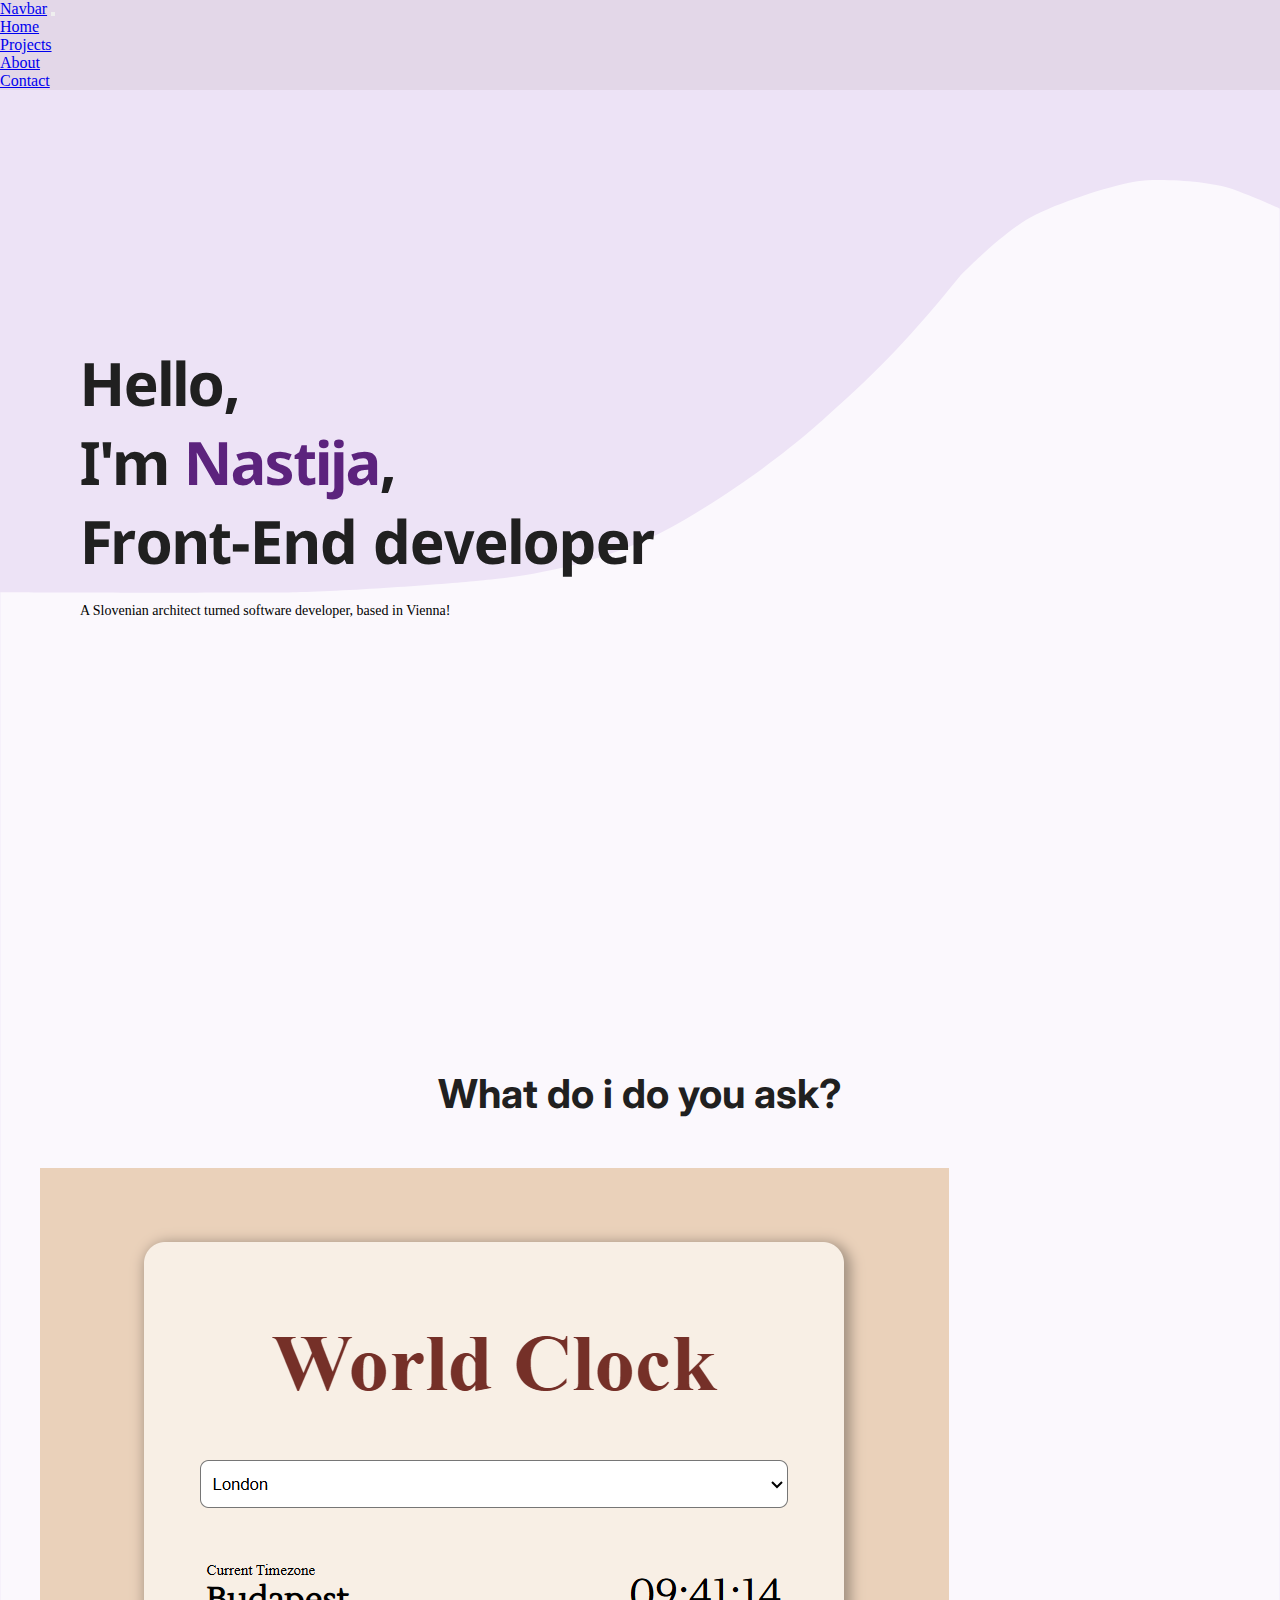
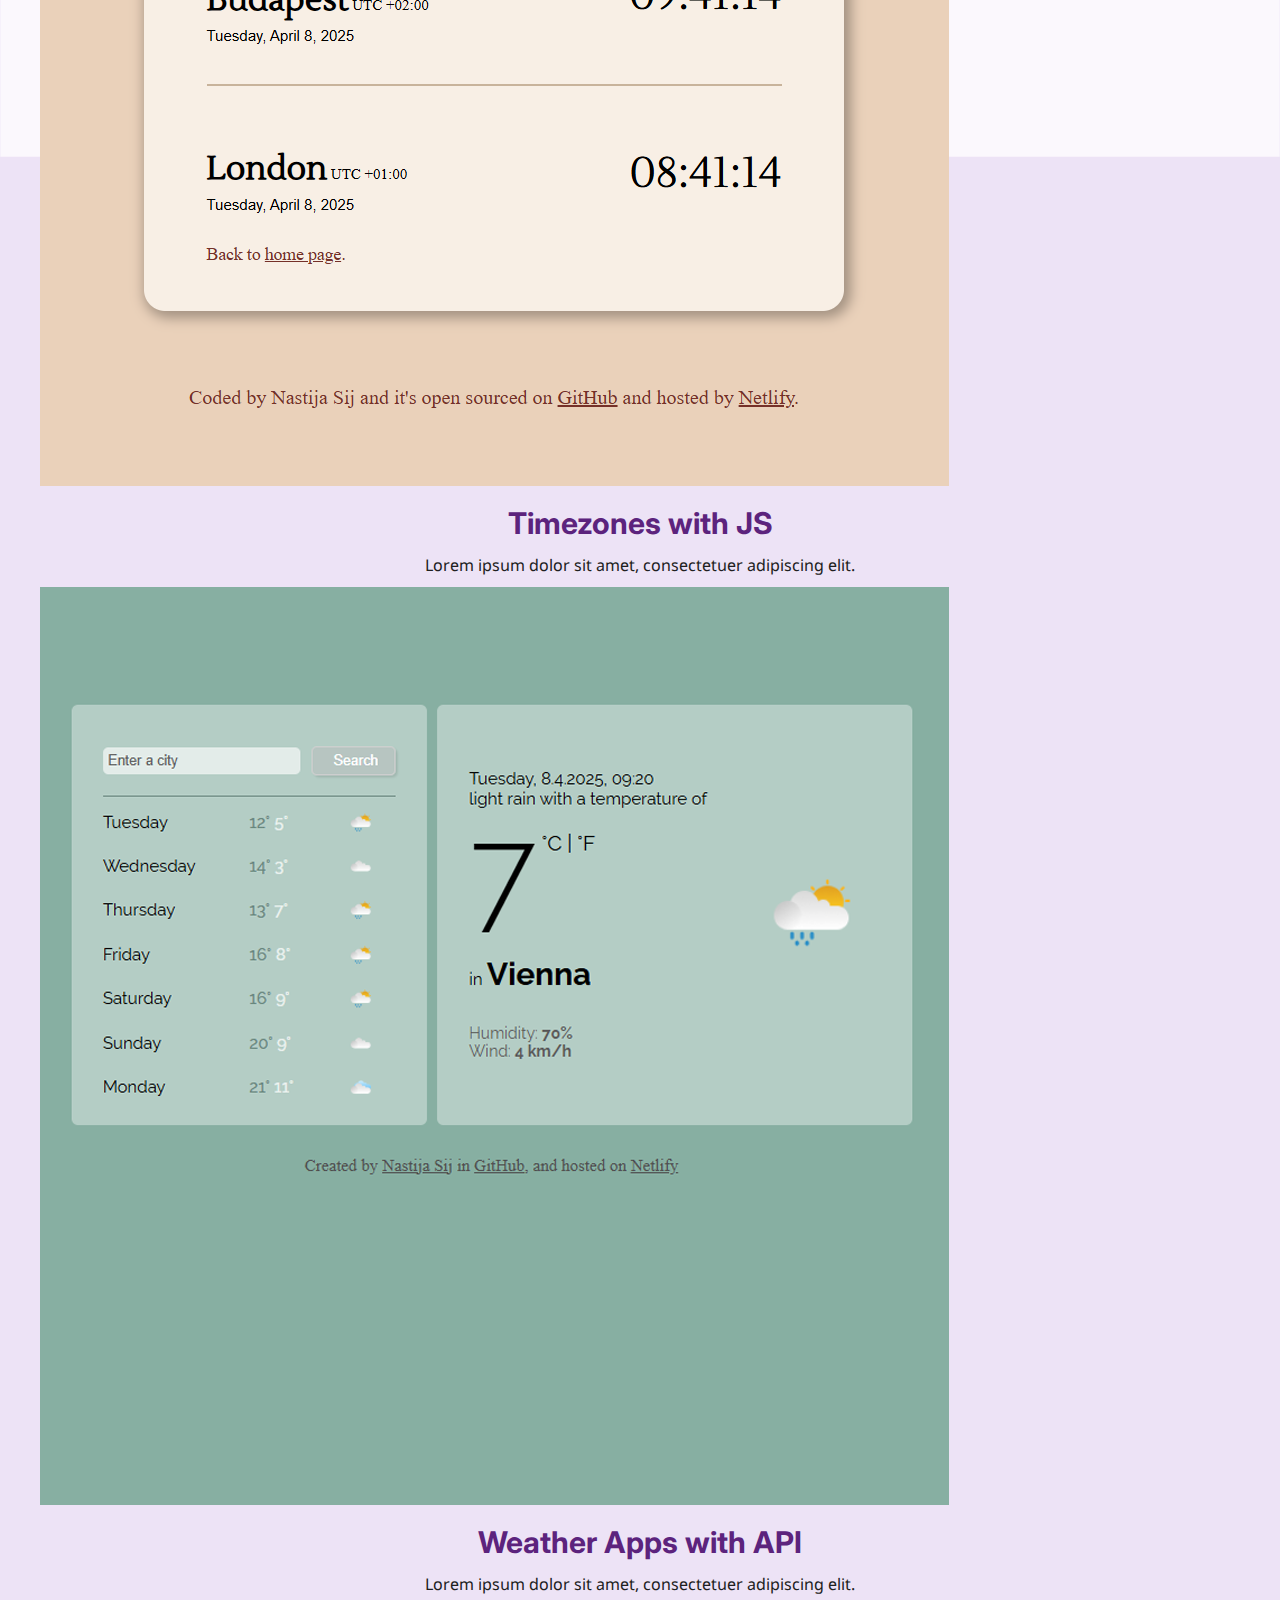
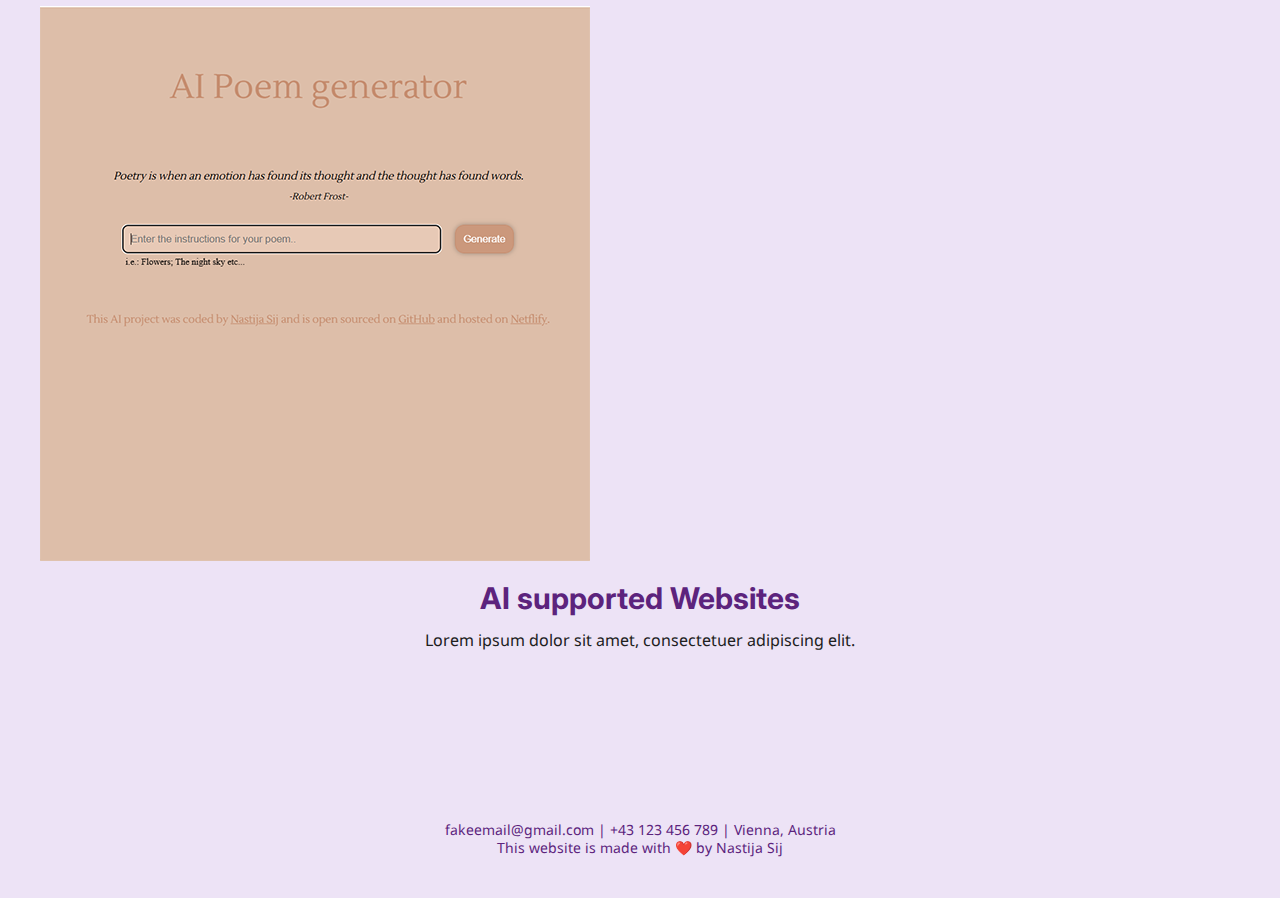
<file: index.html>
<!DOCTYPE html>
<html lang="en">
  <head>
    <meta charset="UTF-8" />
    <meta name="viewport" content="width=device-width, initial-scale=1.0" />
    <link rel="preconnect" href="https://fonts.googleapis.com" />
    <link rel="preconnect" href="https://fonts.gstatic.com" crossorigin />
    <link
      href="https://fonts.googleapis.com/css2?family=Inter:ital,opsz,wght@0,14..32,100..900;1,14..32,100..900&family=Lato:ital,wght@0,100;0,300;0,400;0,700;0,900;1,100;1,300;1,400;1,700;1,900&family=League+Spartan:wght@100..900&family=Lustria&family=Montserrat:ital,wght@0,100..900;1,100..900&family=Nokora:wght@100;300;400;700;900&family=Raleway:ital,wght@0,100..900;1,100..900&family=Rozha+One&display=swap"
      rel="stylesheet"
    />
    <link
      href="https://cdn.jsdelivr.net/npm/bootstrap@5.3.5/dist/css/bootstrap.min.css"
      rel="stylesheet"
      integrity="sha384-SgOJa3DmI69IUzQ2PVdRZhwQ+dy64/BUtbMJw1MZ8t5HZApcHrRKUc4W0kG879m7"
      crossorigin="anonymous"
    />
    <link rel="stylesheet" href="/style/styles.css" />
    <title>Nastija Sij | Front-end Developer</title>
  </head>
  <body>
    <nav class="navbar navbar-expand-lg navbar-light bg-color fixed-top">
      <a class="navbar-brand ps-3" href="#">Navbar</a>
      <button
        class="navbar-toggler"
        type="button"
        data-bs-toggle="collapse"
        data-bs-target="#navbarNav"
        aria-controls="navbarNav"
        aria-expanded="false"
        aria-label="Toggle navigation"
      >
        <span class="navbar-toggler-icon"></span>
      </button>
      <div class="collapse navbar-collapse" id="navbarNav">
        <ul class="navbar-nav">
          <li class="nav-item active">
            <a class="nav-link" href="https://n-s-homework-w4.netlify.app/"
              >Home
            </a>
          </li>
          <li class="nav-item">
            <a class="nav-link" href="/projects.html">Projects</a>
          </li>
          <li class="nav-item">
            <a class="nav-link" href="/about.html">About</a>
          </li>
          <li class="nav-item">
            <a class="nav-link" href="/contact.html">Contact</a>
          </li>
        </ul>
      </div>
    </nav>

    <div class="great-container">
      <div class="greeting-content">
        <h1>
          Hello, <br />
          I'm <span class="my-name">Nastija</span>, <br />
          Front-End developer
        </h1>
        <h4 class="under-heading">
          A Slovenian architect turned software developer, based in Vienna!
        </h4>
      </div>
      <h2>What do i do you ask?</h2>
      <div class="container">
        <div class="row row-cols-1 row-cols-md-2 row-cols-lg-3 g-3">
          <div class="col px-5">
            <a href="https://worldclocktime.netlify.app/" target="_blank"
              ><img
                class="img-fluid"
                src="img/world-clock.png"
                alt="world-clock"
                title="World Clock"
            /></a>
            <h3 class="my-4">Timezones with JS</h3>
            <p>Lorem ipsum dolor sit amet, consectetuer adipiscing elit.</p>
          </div>

          <div class="col px-5">
            <a href="https://weatherapp-sij.netlify.app/" target="_blank"
              ><img
                class="img-fluid"
                src="img/weather-forecast.png"
                alt="weather forecast preview"
                title="Weather forecast"
            /></a>
            <h3 class="my-4">Weather Apps with API</h3>
            <p>Lorem ipsum dolor sit amet, consectetuer adipiscing elit.</p>
          </div>

          <div class="col px-5">
            <a href="https://daily-poem.netlify.app/" target="_blank">
              <img
                class="img-fluid"
                src="img/ai-poem-generator.png"
                alt="AI Poem generator Website Preview"
                title="AI Poem Generator"
            /></a>
            <h3 class="my-4">AI supported Websites</h3>
            <p>Lorem ipsum dolor sit amet, consectetuer adipiscing elit.</p>
          </div>
        </div>
      </div>
    </div>
    <footer>
      fakeemail@gmail.com | +43 123 456 789 | Vienna, Austria <br />

      This website is made with <span class="heart">❤️</span> by Nastija Sij
    </footer>

    <script
      src="https://cdn.jsdelivr.net/npm/bootstrap@5.3.5/dist/js/bootstrap.bundle.min.js"
      integrity="sha384-k6d4wzSIapyDyv1kpU366/PK5hCdSbCRGRCMv+eplOQJWyd1fbcAu9OCUj5zNLiq"
      crossorigin="anonymous"
    ></script>
  </body>
</html>
</file>
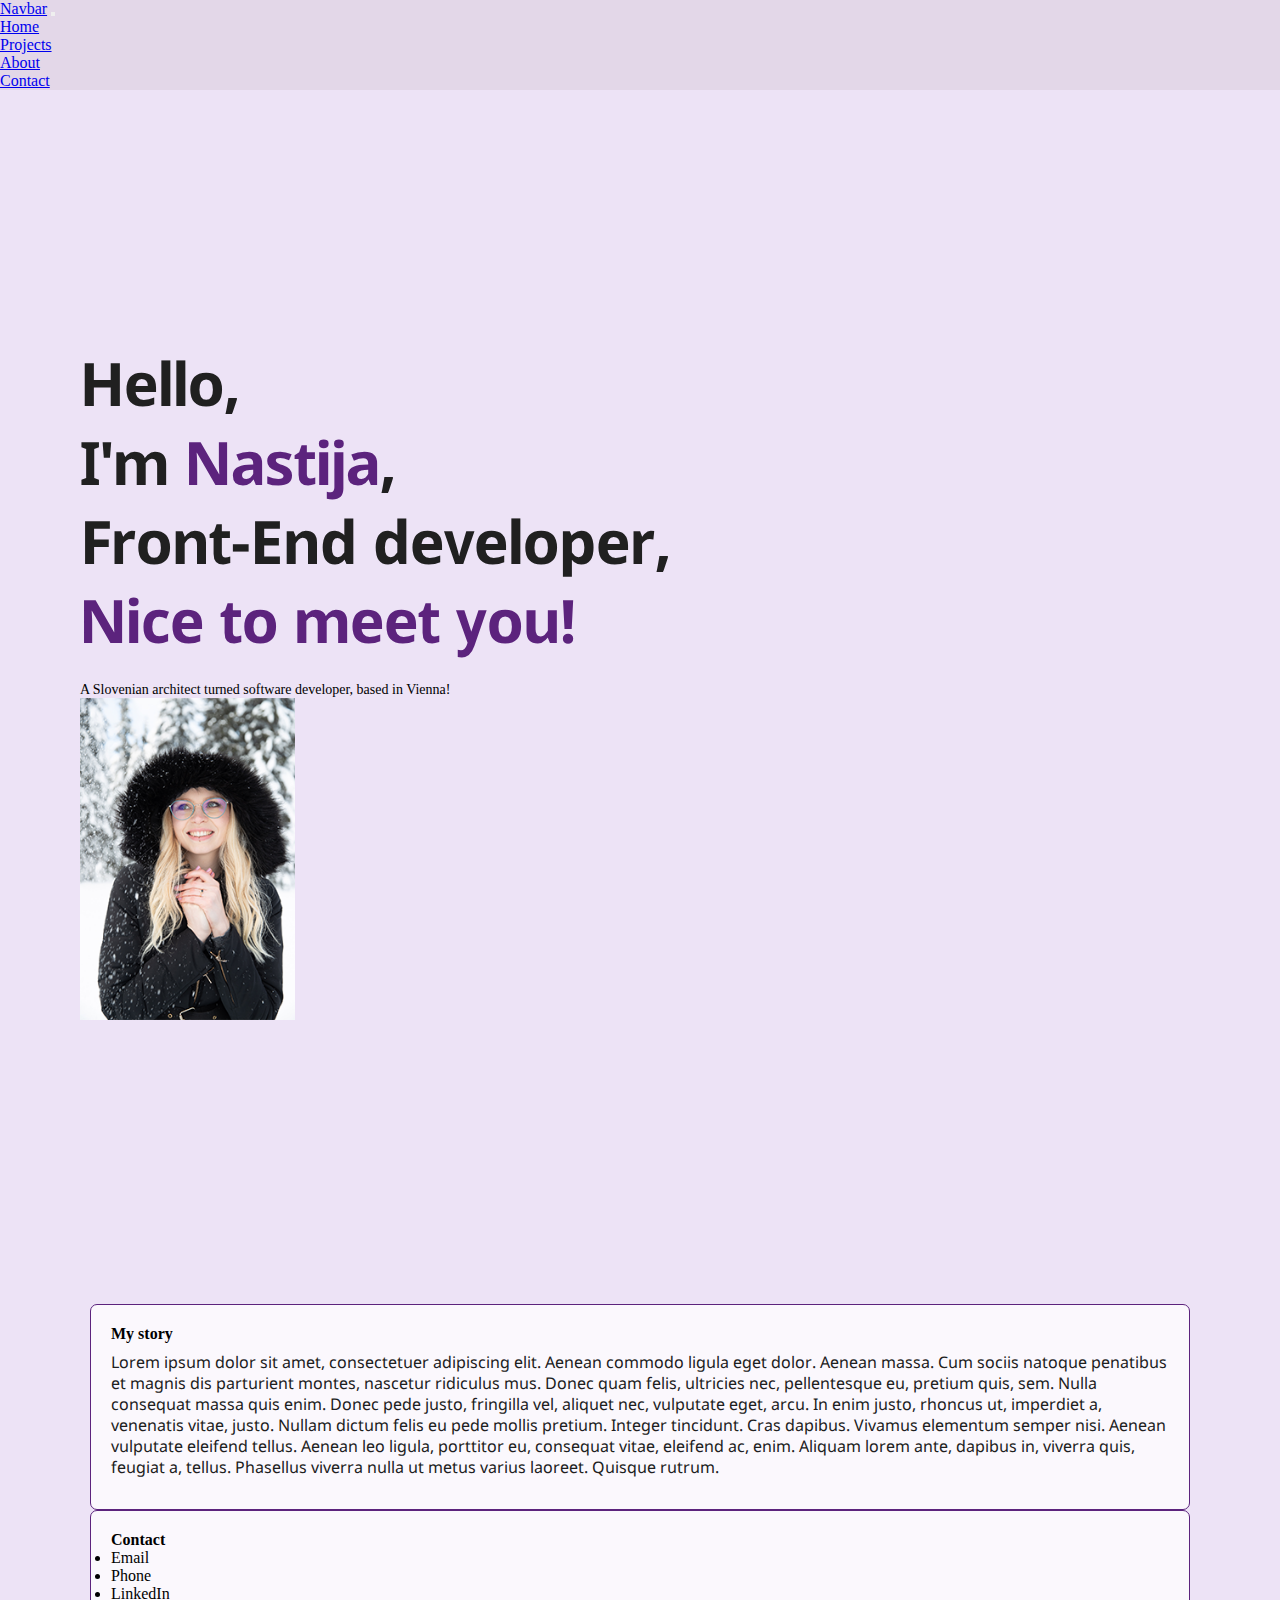
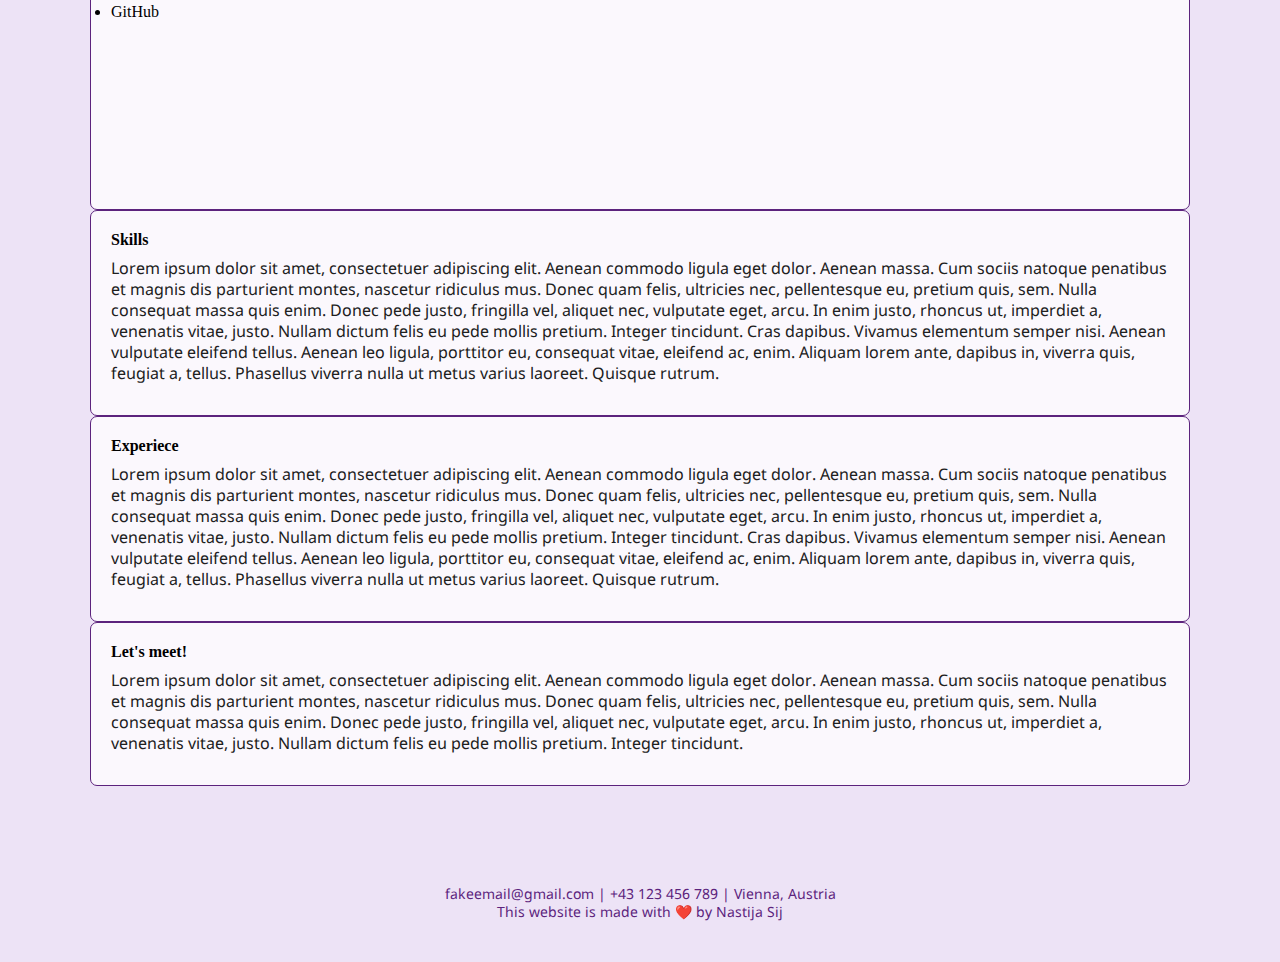
<file: about.html>
<!DOCTYPE html>
<html lang="en">
  <head>
    <meta charset="UTF-8" />
    <meta name="viewport" content="width=device-width, initial-scale=1.0" />
    <link rel="preconnect" href="https://fonts.googleapis.com" />
    <link rel="preconnect" href="https://fonts.gstatic.com" crossorigin />
    <link
      href="https://fonts.googleapis.com/css2?family=Inter:ital,opsz,wght@0,14..32,100..900;1,14..32,100..900&family=Lato:ital,wght@0,100;0,300;0,400;0,700;0,900;1,100;1,300;1,400;1,700;1,900&family=League+Spartan:wght@100..900&family=Lustria&family=Montserrat:ital,wght@0,100..900;1,100..900&family=Nokora:wght@100;300;400;700;900&family=Raleway:ital,wght@0,100..900;1,100..900&family=Rozha+One&display=swap"
      rel="stylesheet"
    />
    <link
      href="https://cdn.jsdelivr.net/npm/bootstrap@5.3.5/dist/css/bootstrap.min.css"
      rel="stylesheet"
      integrity="sha384-SgOJa3DmI69IUzQ2PVdRZhwQ+dy64/BUtbMJw1MZ8t5HZApcHrRKUc4W0kG879m7"
      crossorigin="anonymous"
    />
    <link rel="stylesheet" href="/style/styles-about.css" />
    <title>About me | Nastija Sij | Front-end Developer</title>
  </head>
  <body>
    <nav class="navbar navbar-expand-lg navbar-light bg-color fixed-top">
      <a class="navbar-brand ps-3" href="#">Navbar</a>
      <button
        class="navbar-toggler"
        type="button"
        data-bs-toggle="collapse"
        data-bs-target="#navbarNav"
        aria-controls="navbarNav"
        aria-expanded="false"
        aria-label="Toggle navigation"
      >
        <span class="navbar-toggler-icon"></span>
      </button>
      <div class="collapse navbar-collapse" id="navbarNav">
        <ul class="navbar-nav">
          <li class="nav-item">
            <a class="nav-link" href="/index.html">Home </a>
          </li>
          <li class="nav-item">
            <a class="nav-link" href="/projects.html">Projects</a>
          </li>
          <li class="nav-item">
            <a class="nav-link active" href="/about.html">About</a>
          </li>
          <li class="nav-item">
            <a class="nav-link" href="/contact.html">Contact</a>
          </li>
        </ul>
      </div>
    </nav>

    <div class="great-container">
      <div class="container">
        <div class="row greeting-content">
          <div class="col-lg-9">
            <h1>
              Hello, <br />
              I'm <span class="my-name">Nastija</span>, <br />
              Front-End developer, <br />
              <span class="my-name">Nice to meet you!</span>
            </h1>
            <h4 class="under-heading">
              A Slovenian architect turned software developer, based in Vienna!
            </h4>
          </div>
          <div class="col-lg-3">
            <img src="/img/profile-picture.png" alt="Profile picture" title="Profile picture" width="215px" />
          </div>
        </div>
        <div class="about-me-blocks">
          <div class="row g-4">
            <div class="col-lg-8">
              <div class="me-3 profile">
                <h4>My story</h4>
                <p>
                  Lorem ipsum dolor sit amet, consectetuer adipiscing elit.
                  Aenean commodo ligula eget dolor. Aenean massa. Cum sociis
                  natoque penatibus et magnis dis parturient montes, nascetur
                  ridiculus mus. Donec quam felis, ultricies nec, pellentesque
                  eu, pretium quis, sem. Nulla consequat massa quis enim. Donec
                  pede justo, fringilla vel, aliquet nec, vulputate eget, arcu.
                  In enim justo, rhoncus ut, imperdiet a, venenatis vitae,
                  justo. Nullam dictum felis eu pede mollis pretium. Integer
                  tincidunt. Cras dapibus. Vivamus elementum semper nisi. Aenean
                  vulputate eleifend tellus. Aenean leo ligula, porttitor eu,
                  consequat vitae, eleifend ac, enim. Aliquam lorem ante,
                  dapibus in, viverra quis, feugiat a, tellus. Phasellus viverra
                  nulla ut metus varius laoreet. Quisque rutrum.
                </p>
              </div>
            </div>
            <div class="col-sm-4">
              <div class="ms-3 profile contact">
                <h4>Contact</h4>
                <ul>
                  <li>Email</li>
                  <li>Phone</li>
                  <li>LinkedIn</li>
                  <li>GitHub</li>
                </ul>
              </div>
            </div>
          </div>
          <div class="row mt-5 g-4">
            <div class="col-lg-6">
              <div class="me-3 profile">
                <h4>Skills</h4>
                <p>
                  Lorem ipsum dolor sit amet, consectetuer adipiscing elit.
                  Aenean commodo ligula eget dolor. Aenean massa. Cum sociis
                  natoque penatibus et magnis dis parturient montes, nascetur
                  ridiculus mus. Donec quam felis, ultricies nec, pellentesque
                  eu, pretium quis, sem. Nulla consequat massa quis enim. Donec
                  pede justo, fringilla vel, aliquet nec, vulputate eget, arcu.
                  In enim justo, rhoncus ut, imperdiet a, venenatis vitae,
                  justo. Nullam dictum felis eu pede mollis pretium. Integer
                  tincidunt. Cras dapibus. Vivamus elementum semper nisi. Aenean
                  vulputate eleifend tellus. Aenean leo ligula, porttitor eu,
                  consequat vitae, eleifend ac, enim. Aliquam lorem ante,
                  dapibus in, viverra quis, feugiat a, tellus. Phasellus viverra
                  nulla ut metus varius laoreet. Quisque rutrum.
                </p>
              </div>
            </div>
            <div class="col-lg-6">
              <div class="ms-3 profile">
                <h4>Experiece</h4>
                <p>
                  Lorem ipsum dolor sit amet, consectetuer adipiscing elit.
                  Aenean commodo ligula eget dolor. Aenean massa. Cum sociis
                  natoque penatibus et magnis dis parturient montes, nascetur
                  ridiculus mus. Donec quam felis, ultricies nec, pellentesque
                  eu, pretium quis, sem. Nulla consequat massa quis enim. Donec
                  pede justo, fringilla vel, aliquet nec, vulputate eget, arcu.
                  In enim justo, rhoncus ut, imperdiet a, venenatis vitae,
                  justo. Nullam dictum felis eu pede mollis pretium. Integer
                  tincidunt. Cras dapibus. Vivamus elementum semper nisi. Aenean
                  vulputate eleifend tellus. Aenean leo ligula, porttitor eu,
                  consequat vitae, eleifend ac, enim. Aliquam lorem ante,
                  dapibus in, viverra quis, feugiat a, tellus. Phasellus viverra
                  nulla ut metus varius laoreet. Quisque rutrum.
                </p>
              </div>
            </div>
          </div>
          <div class="row mt-5 g-4">
            <div class="col-lg-12 profile">
              <h4>Let's meet!</h4>
              <p>
                Lorem ipsum dolor sit amet, consectetuer adipiscing elit. Aenean
                commodo ligula eget dolor. Aenean massa. Cum sociis natoque
                penatibus et magnis dis parturient montes, nascetur ridiculus
                mus. Donec quam felis, ultricies nec, pellentesque eu, pretium
                quis, sem. Nulla consequat massa quis enim. Donec pede justo,
                fringilla vel, aliquet nec, vulputate eget, arcu. In enim justo,
                rhoncus ut, imperdiet a, venenatis vitae, justo. Nullam dictum
                felis eu pede mollis pretium. Integer tincidunt.
              </p>
            </div>
          </div>
        </div>
      </div>
    </div>
    <footer>
      fakeemail@gmail.com | +43 123 456 789 | Vienna, Austria <br />
      
      This website is made with <span class="heart">❤️</span> by Nastija Sij
    </footer>

    <script
      src="https://cdn.jsdelivr.net/npm/bootstrap@5.3.5/dist/js/bootstrap.bundle.min.js"
      integrity="sha384-k6d4wzSIapyDyv1kpU366/PK5hCdSbCRGRCMv+eplOQJWyd1fbcAu9OCUj5zNLiq"
      crossorigin="anonymous"
    ></script>
  </body>
</html>
</file>
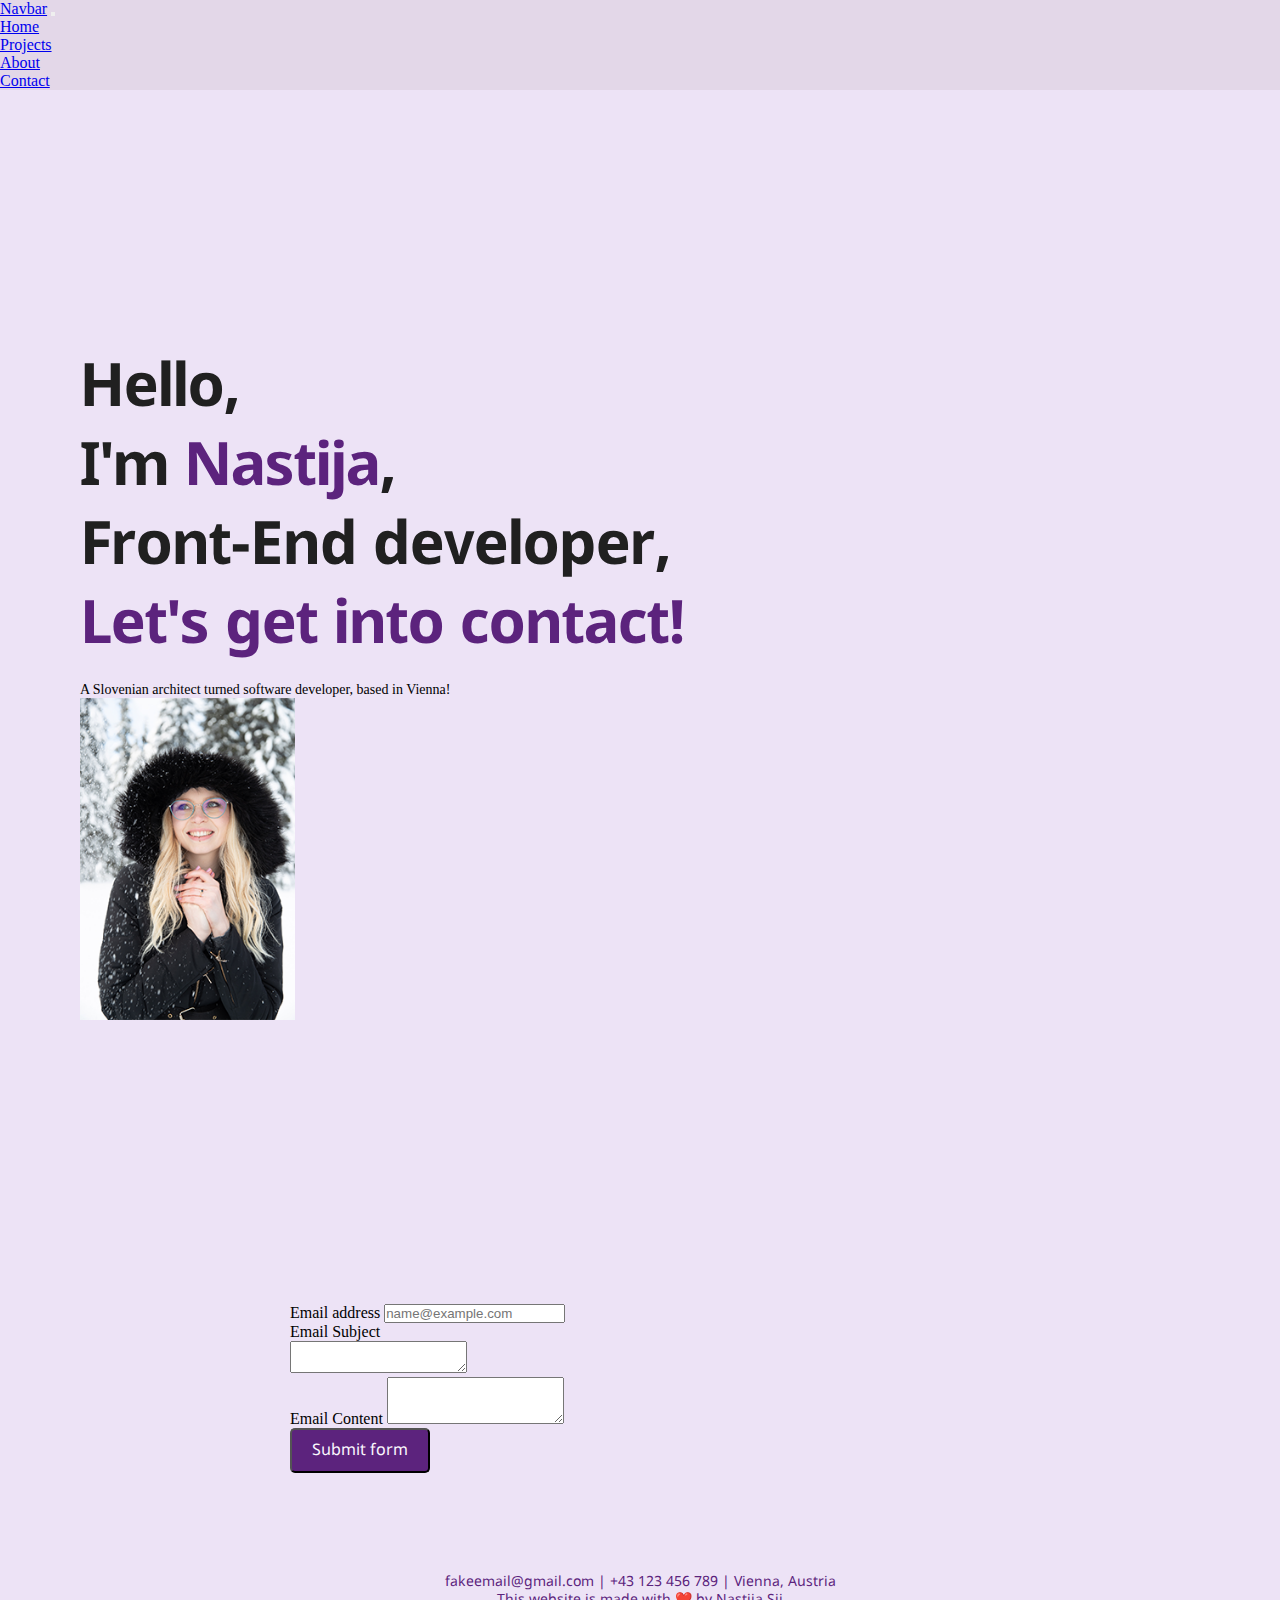
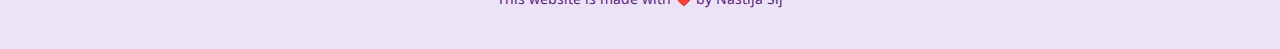
<file: contact.html>
<!DOCTYPE html>
<html lang="en">
  <head>
    <meta charset="UTF-8" />
    <meta name="viewport" content="width=device-width, initial-scale=1.0" />
    <link rel="preconnect" href="https://fonts.googleapis.com" />
    <link rel="preconnect" href="https://fonts.gstatic.com" crossorigin />
    <link
      href="https://fonts.googleapis.com/css2?family=Inter:ital,opsz,wght@0,14..32,100..900;1,14..32,100..900&family=Lato:ital,wght@0,100;0,300;0,400;0,700;0,900;1,100;1,300;1,400;1,700;1,900&family=League+Spartan:wght@100..900&family=Lustria&family=Montserrat:ital,wght@0,100..900;1,100..900&family=Nokora:wght@100;300;400;700;900&family=Raleway:ital,wght@0,100..900;1,100..900&family=Rozha+One&display=swap"
      rel="stylesheet"
    />
    <link
      href="https://cdn.jsdelivr.net/npm/bootstrap@5.3.5/dist/css/bootstrap.min.css"
      rel="stylesheet"
      integrity="sha384-SgOJa3DmI69IUzQ2PVdRZhwQ+dy64/BUtbMJw1MZ8t5HZApcHrRKUc4W0kG879m7"
      crossorigin="anonymous"
    />
    <link rel="stylesheet" href="/style/styles-contact.css" />
    <title>About me | Nastija Sij | Front-end Developer</title>
  </head>
  <body>
    <nav class="navbar navbar-expand-lg navbar-light bg-color fixed-top">
      <a class="navbar-brand ps-3" href="#">Navbar</a>
      <button
        class="navbar-toggler"
        type="button"
        data-bs-toggle="collapse"
        data-bs-target="#navbarNav"
        aria-controls="navbarNav"
        aria-expanded="false"
        aria-label="Toggle navigation"
      >
        <span class="navbar-toggler-icon"></span>
      </button>
      <div class="collapse navbar-collapse" id="navbarNav">
        <ul class="navbar-nav">
          <li class="nav-item">
            <a class="nav-link" href="/index.html">Home </a>
          </li>
          <li class="nav-item">
            <a class="nav-link" href="/projects.html">Projects</a>
          </li>
          <li class="nav-item">
            <a class="nav-link" href="/about.html">About</a>
          </li>
          <li class="nav-item">
            <a class="nav-link active" href="/contact.html">Contact</a>
          </li>
                  </ul>
        
      </div>
    </nav>

    <div class="great-container">
      <div class="container">
        <div class="row greeting-content">
          <div class="col-lg-9">
            <h1>
              Hello, <br />
              I'm <span class="my-name">Nastija</span>, <br />
              Front-End developer, <br />
              <span class="my-name">Let's get into contact!</span>
            </h1>
            <h4 class="under-heading">
              A Slovenian architect turned software developer, based in Vienna!
            </h4>
          </div>
          <div class="col-lg-3">
            <img src="/img/profile-picture.png" alt="" width="215px" />
          </div>
        </div>
      </div>
      <div class="contact-paragraph">
      <form>
        <div class="form-group">
          <label for="exampleFormControlInput1">Email address</label>
          <input
            type="email"
            class="form-control"
            id="exampleFormControlInput1"
            placeholder="name@example.com"
          />
        </div>
        
        <div class="form-group">
          <label for="exampleFormControlSelect1">Email Subject</label> <br>
         <textarea  for="exampleFormControlTextarea1" name="" id=""></textarea>
        </div>
        <div class="form-group">
          <label for="exampleFormControlTextarea1">Email Content</label>
          <textarea
            class="form-control"
            id="exampleFormControlTextarea1"
            rows="3"
          ></textarea>
        </div>
        <button class="btn mt-3" type="submit">Submit form</button>
      </form>
      </div>
    </div>

    <footer>
           fakeemail@gmail.com | +43 123 456 789 | Vienna, Austria <br />
      
      This website is made with <span class="heart">❤️</span> by Nastija Sij
    </footer>

    <script
      src="https://cdn.jsdelivr.net/npm/bootstrap@5.3.5/dist/js/bootstrap.bundle.min.js"
      integrity="sha384-k6d4wzSIapyDyv1kpU366/PK5hCdSbCRGRCMv+eplOQJWyd1fbcAu9OCUj5zNLiq"
      crossorigin="anonymous"
    ></script>
  </body>
</html>
</file>
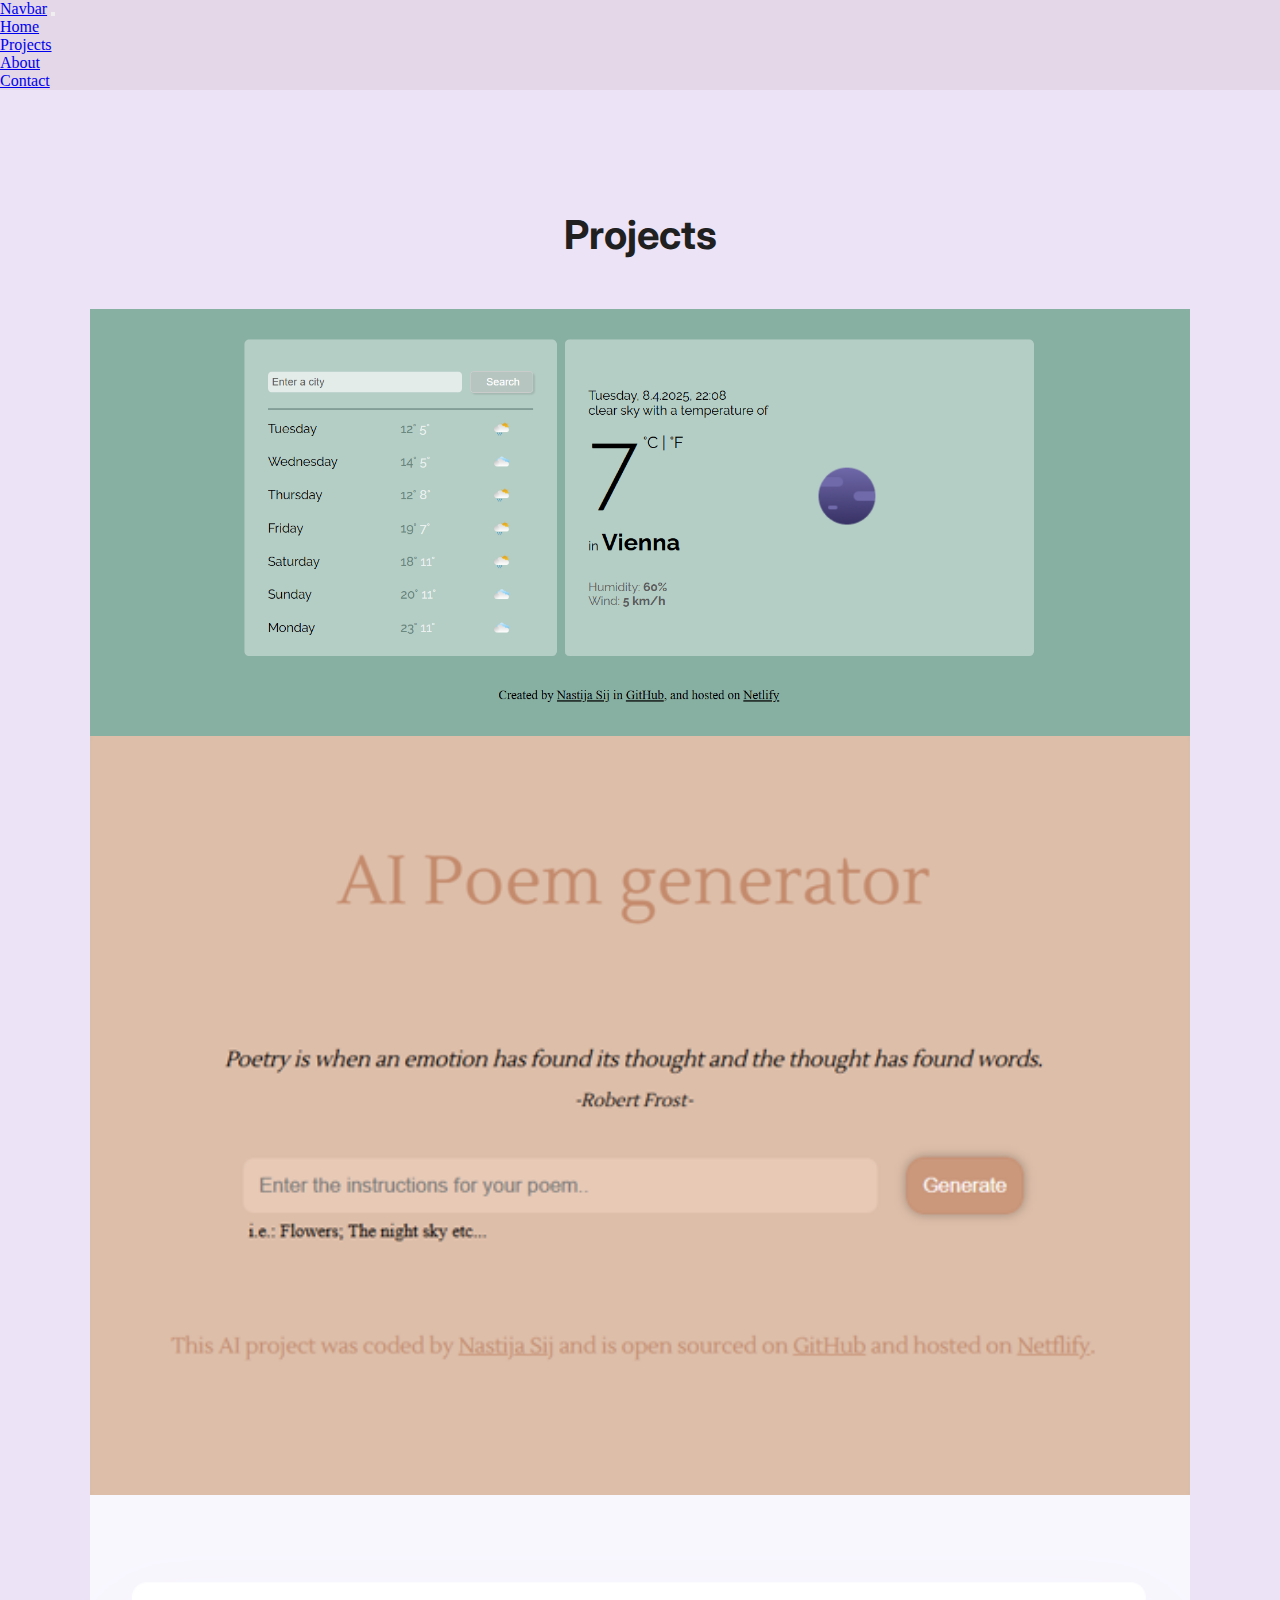
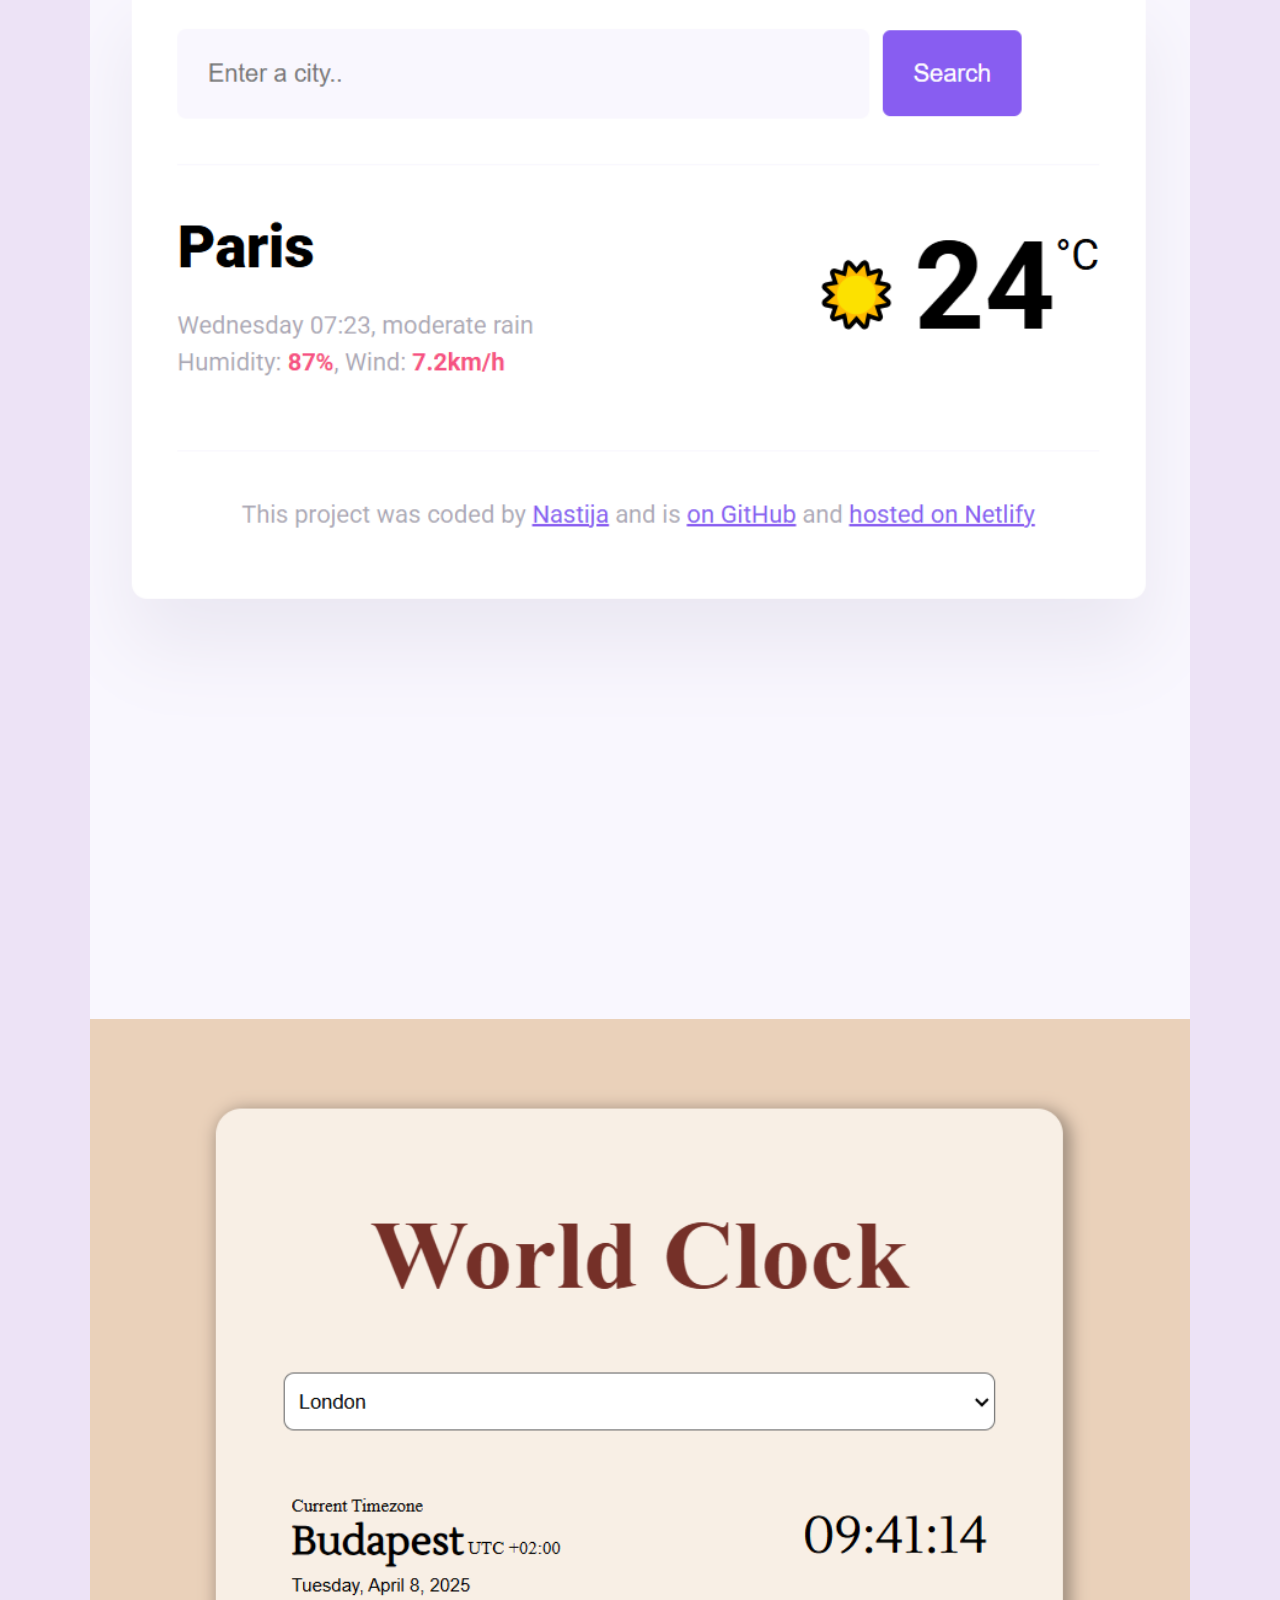
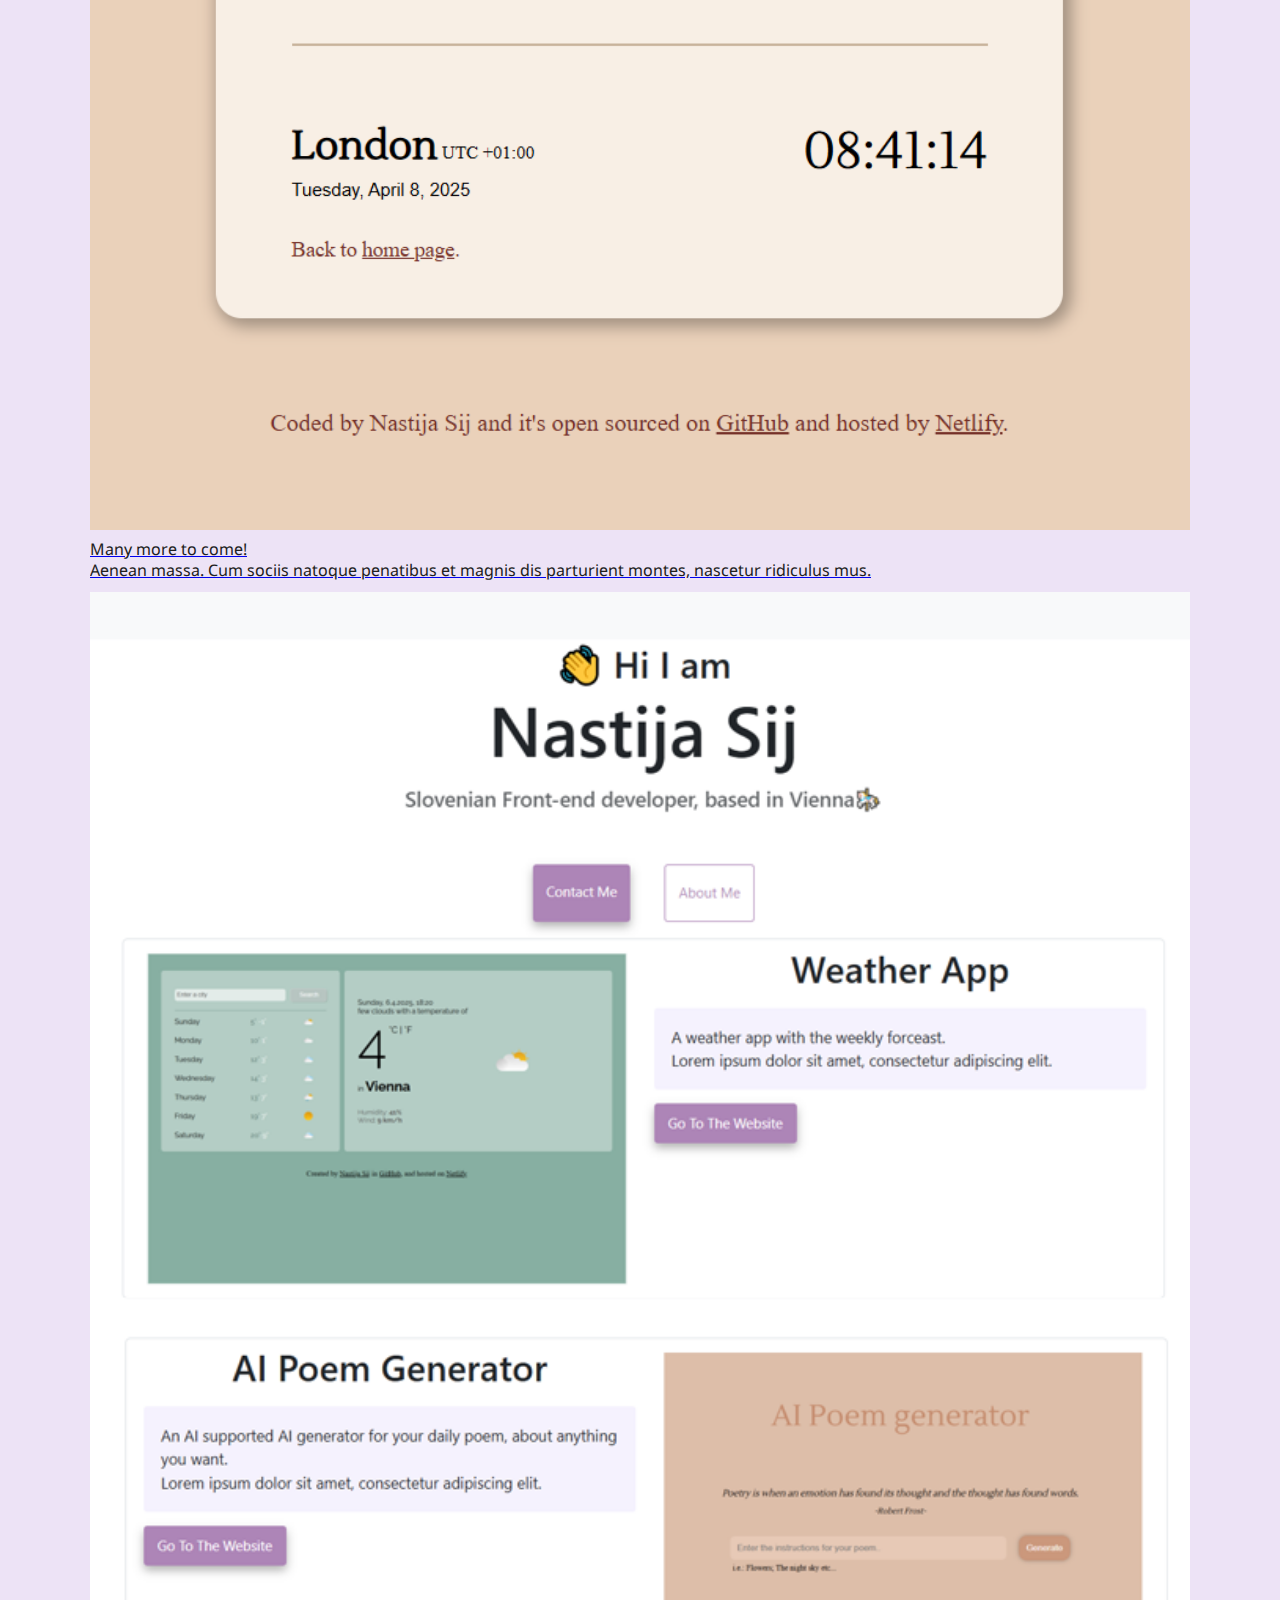
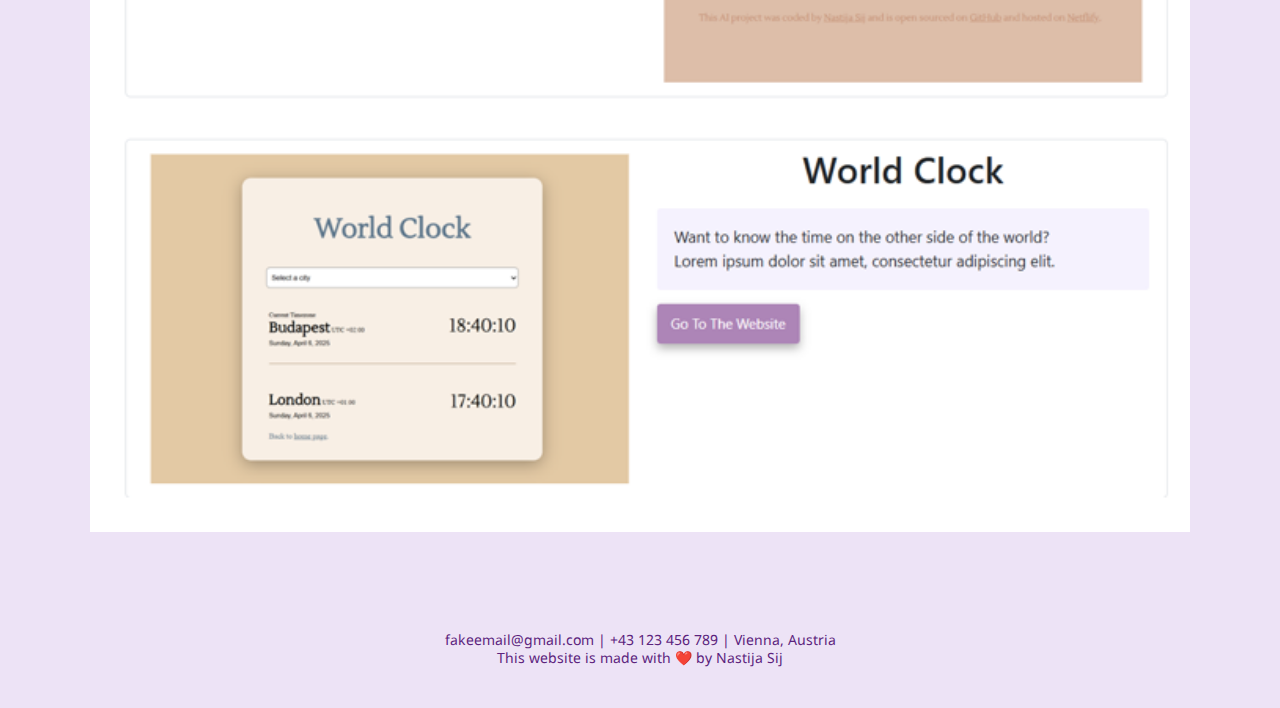
<file: projects.html>
<!DOCTYPE html>
<html lang="en">
  <head>
    <meta charset="UTF-8" />
    <meta name="viewport" content="width=device-width, initial-scale=1.0" />
    <link rel="preconnect" href="https://fonts.googleapis.com" />
    <link rel="preconnect" href="https://fonts.gstatic.com" crossorigin />
    <link
      href="https://fonts.googleapis.com/css2?family=Inter:ital,opsz,wght@0,14..32,100..900;1,14..32,100..900&family=Lato:ital,wght@0,100;0,300;0,400;0,700;0,900;1,100;1,300;1,400;1,700;1,900&family=League+Spartan:wght@100..900&family=Lustria&family=Montserrat:ital,wght@0,100..900;1,100..900&family=Nokora:wght@100;300;400;700;900&family=Raleway:ital,wght@0,100..900;1,100..900&family=Rozha+One&display=swap"
      rel="stylesheet"
    />
    <link
      href="https://cdn.jsdelivr.net/npm/bootstrap@5.3.5/dist/css/bootstrap.min.css"
      rel="stylesheet"
      integrity="sha384-SgOJa3DmI69IUzQ2PVdRZhwQ+dy64/BUtbMJw1MZ8t5HZApcHrRKUc4W0kG879m7"
      crossorigin="anonymous"
    />
    <link rel="stylesheet" href="/style/styles-projects.css" />
    <title>About me | Nastija Sij | Front-end Developer</title>
  </head>
  <body>
    <nav class="navbar navbar-expand-lg navbar-light bg-color fixed-top">
      <a class="navbar-brand ps-3" href="#">Navbar</a>
      <button
        class="navbar-toggler"
        type="button"
        data-bs-toggle="collapse"
        data-bs-target="#navbarNav"
        aria-controls="navbarNav"
        aria-expanded="false"
        aria-label="Toggle navigation"
      >
        <span class="navbar-toggler-icon"></span>
      </button>
      <div class="collapse navbar-collapse" id="navbarNav">
        <ul class="navbar-nav">
          <li class="nav-item">
            <a class="nav-link" href="/index.html">Home </a>
          </li>
          <li class="nav-item">
            <a class="nav-link active" href="/projects.html">Projects</a>
          </li>
          <li class="nav-item">
            <a class="nav-link" href="/about.html">About</a>
          </li>
          <li class="nav-item">
            <a class="nav-link" href="/contact.html">Contact</a>
          </li>
        </ul>
      </div>
    </nav>
    <h2>Projects</h2>
    <div class="container">
      <div class="about-me-blocks">
        <div class="row g-4">
          <div class="col-lg-12 profile">
            <a href="https://weatherapp-sij.netlify.app/" target="_blank">
              <div class="project-card">
                <img
                  class="img-fluid"
                  src="img/weather-forecast-preview-landscape.PNG"
                  alt="Weather forecast App"
                  title="Weather forecast App"
                />
                <div class="overlay">
                  <p class="overlay-text">
                    <strong>Weather forecast App</strong> <br />
                    Lorem ipsum dolor sit amet, consectetuer adipiscing elit.
                    Aenean commodo ligula eget dolor. Aenean massa. Cum sociis
                    natoque penatibus et magnis dis parturient montes, nascetur
                    ridiculus mus. Donec quam felis, ultricies nec, pellentesque
                    eu, pretium quis, sem.
                  </p>
                </div>
              </div>
            </a>
          </div>
        </div>
        <div class="row mt-5 g-4">
          <div class="col-lg-7">
            <div class="me-3 profile">
              <a href="https://daily-poem.netlify.app/" target="_blank">
                <div class="project-card">
                  <img
                    class="img-fluid"
                    src="img/ai-poem-generator-landscape.png"
                    alt="AI Poem Generator App"
                    title="AI Poem Generator App"
                  />
                  <div class="overlay">
                    <p class="overlay-text">
                      <strong>AI Poem Generator App</strong> <br />
                      Lorem ipsum dolor sit amet, consectetuer adipiscing elit.
                      Aenean commodo ligula eget dolor. Aenean massa. Cum sociis
                      natoque penatibus et magnis dis parturient montes,
                      nascetur ridiculus mus.
                    </p>
                  </div>
                </div>
              </a>
            </div>
          </div>
          <div class="col-sm-5">
            <div class="ms-3 profile contact">
              <a
                href="https://weather-application-one.netlify.app/"
                target="_blank"
              >
                <div class="project-card">
                  <img class="img-fluid" src="img/weather-app.PNG" alt="Weather app" title="Weather App"/>
                  <div class="overlay">
                    <p class="overlay-text">
                      <strong>Weather App</strong> <br />
                      Lorem ipsum dolor sit amet, consectetuer adipiscing elit.
                      Aenean commodo ligula eget dolor. Aenean massa. Cum sociis
                      natoque penatibus et magnis dis parturient montes,
                      nascetur ridiculus mus.
                    </p>
                  </div>
                </div>
              </a>
            </div>
          </div>
        </div>
        <div class="row mt-5 g-4">
          <div class="col-lg-6">
            <div class="row">
              <div class="me-3 profile">
                <a href="https://worldclocktime.netlify.app/" target="_blank">
                  <div class="project-card">
                    <img class="img-fluid" src="img/world-clock.png" 
                    alt="World Clock" title="World Clock"/>
                    <div class="overlay">
                      <p class="overlay-text">
                        <strong>World Clock</strong> <br />
                        Lorem ipsum dolor sit amet, consectetuer adipiscing
                        elit. Aenean commodo ligula eget dolor. Aenean massa.
                        Cum sociis natoque penatibus et magnis dis parturient
                        montes, nascetur ridiculus mus.
                      </p>
                    </div>
                  </div>
                </a>
              </div>
            </div>
            <div class="row mt-5">
              <div class="me-3 profile">
                <a
                  href="https://weather-application-one.netlify.app/"
                  target="_blank"
                >
                  <div class="project-card">
                    <p>
                      Many more to come! <br />Aenean massa. Cum sociis natoque
                      penatibus et magnis dis parturient montes, nascetur
                      ridiculus mus.
                    </p>
                  </div>
                </a>
              </div>
            </div>
          </div>
          <div class="col-lg-6">
            <div class="ms-3 profile">
              <a href="https://homework-w3.netlify.app/" target="_blank">
                <div class="project-card">
                  <img class="img-fluid" src="img/website-design-long.png" alt="Website" title="Website"/>
                  <div class="overlay">
                    <p class="overlay-text">
                      <strong>Website Design</strong> <br />
                      Lorem ipsum dolor sit amet, consectetuer adipiscing elit.
                      Aenean commodo ligula eget dolor. Aenean massa. Cum sociis
                      natoque penatibus et magnis dis parturient montes,
                      nascetur ridiculus mus.
                    </p>
                  </div>
                </div>
              </a>
            </div>
          </div>
        </div>
      </div>
    </div>

    <footer>
           fakeemail@gmail.com | +43 123 456 789 | Vienna, Austria <br />
      
      This website is made with <span class="heart">❤️</span> by Nastija Sij
    </footer>
    <script
      src="https://cdn.jsdelivr.net/npm/bootstrap@5.3.5/dist/js/bootstrap.bundle.min.js"
      integrity="sha384-k6d4wzSIapyDyv1kpU366/PK5hCdSbCRGRCMv+eplOQJWyd1fbcAu9OCUj5zNLiq"
      crossorigin="anonymous"
    ></script>
  </body>
</html>
</file>
<file: style/styles.css>
:root {
  --primary-color: #ede3f6;
  --secondary-color: #fbf8fd;
  --pop-color: #5c237d;
  --text-color: #202020;
  --font-family-head: "Inter", sans-serif;
  --font-family-body: "Nokora", sans-serif;
}

* {
  box-sizing: border-box;
  margin: 0;
  padding: 0;
}
h1 {
  font-family: var(--font-family-body);
  font-size: 60px;
  color: var(--text-color);
  margin-bottom: 1rem;
}
h2 {
  font-family: var(--font-family-head);
  font-size: 40px;
  color: var(--text-color);
  text-align: center;
  margin: 20px auto 50px auto;
}
h3 {
  font-family: var(--font-family-head);
  font-size: 30px;
  color: var(--pop-color);
  text-align: center;
  margin: 15px auto 15px auto;
}
p {
  font-family: var(--font-family-body);
  font-size: 16px;
  color: var(--text-color);
  text-align: center;
  margin: 10px auto 10px auto;
}
body {
  background-color: var(--primary-color);
  background-image: url("/img/Rectangle3.svg");
  background-repeat: no-repeat;
  background-position: center 180px; /* horizontal center, 200px from top */
  background-size: 100% auto; /* scales width to 80% of viewport, maintains aspect ratio */
  overflow-x: hidden;
}
.bg-color {
  background-color: #e3d7e8;
}
.container {
  margin: 20px auto;
  padding-bottom: 100px;
}
.great-container {
  margin: 0 auto 0 auto;
  max-width: 1200px;
}
.greeting-content {
  margin: 260px 0 450px 0;
  padding: 0 40px;
}
.my-name {
  color: var(--pop-color);
}
.under-heading {
  font-size: 14px;
  font-weight: 450;
}
footer {
  margin: 0 auto;
  text-align: center;
  font-family: var(--font-family-body);
  font-size: 14px;
  color: var(--pop-color);
  background-color: var(--primary-color);
  padding: 40px 0 40px;
}
@media (max-width: 768px) {
  h1 {
    font-size: 34px;
  }
  h2 {
    font-size: 30px;
  }
  h3 {
    font-size: 18px;
    font-weight: 600;
  }
  
  body {
    background-color: var(--primary-color);
    background-image: url("/img/Rectangle15_long.svg");
    background-repeat: no-repeat;
    background-position: center 180px; /* horizontal center, 200px from top */
    background-size: 100% auto; /* scales width to 80% of viewport, maintains aspect ratio */
    overflow-x: hidden;
  }
  .greeting-content {
    margin: 260px 0 250px 0;
    padding: 0 40px;
  }
  .col {
        margin-bottom: 30px;
  }
}
</file>
<file: style/styles-about.css>
:root {
  --primary-color: #ede3f6;
  --secondary-color: #fbf8fd;
  --pop-color: #5c237d;
  --text-color: #202020;
  --font-family-head: "Inter", sans-serif;
  --font-family-body: "Nokora", sans-serif;
}

* {
  box-sizing: border-box;
  margin: 0;
  padding: 0;
}
body {
  background-color: var(--primary-color);
  overflow-x: hidden;
}
h1 {
  font-family: var(--font-family-body);
  font-size: 60px;
  color: var(--text-color);
  margin-bottom: 1rem;
}
h2 {
  font-family: var(--font-family-head);
  font-size: 40px;
  color: var(--text-color);
  text-align: center;
  margin: 20px auto 50px auto;
}
h3 {
  font-family: var(--font-family-head);
  font-size: 30px;
  color: var(--pop-color);
  text-align: center;
  margin: 15px auto 15px auto;
}
p {
  font-family: var(--font-family-body);
  font-size: 16px;
  color: var(--text-color);
  text-align: left;
  margin: 10px auto 10px auto;
}
footer {
  margin: 60px auto 0 auto;

  text-align: center;
  font-family: var(--font-family-body);
  font-size: 14px;
  color: var(--pop-color);
  background-color: var(--primary-color);
  padding: 40px 0 40px;
}
.bg-color {
  background-color: #e3d7e8;
}
.about-me-blocks {
  max-width: 1100px ;
  display: block;
    margin: 0 auto;
}
.contact {
  min-height: 300px;
}
.great-container {
  margin: 0 auto 0 auto;
  max-width: 1200px;
}
.greeting-content {
  margin: 260px 0 280px 0;
  padding: 0 40px;
}
.my-name {
  color: var(--pop-color);
}
.profile {
  background-color: var(--secondary-color);
  padding: 20px;
border-radius: 7px;
  border: 1px solid var(--pop-color);
}
.under-heading {
  font-size: 14px;
  font-weight: 450;
}
@media (max-width: 768px) {
  h1 {
    font-size: 34px;
  }
  img {
    margin-top: 30px;
  }
  .greeting-content {
    margin: 100px 0 80px 0;
    padding: 0 20px;
  }
  .contact {
    min-height: 170px;
  }
}
</file>
<file: style/styles-contact.css>
:root {
  --primary-color: #ede3f6;
  --secondary-color: #fbf8fd;
  --pop-color: #5c237d;
  --text-color: #202020;
  --font-family-head: "Inter", sans-serif;
  --font-family-body: "Nokora", sans-serif;
}

* {
  box-sizing: border-box;
  margin: 0;
  padding: 0;
}
body {
  background-color: var(--primary-color);
  overflow-x: hidden;
}
h1 {
  font-family: var(--font-family-body);
  font-size: 60px;
  color: var(--text-color);
  margin-bottom: 1rem;
}
h2 {
  font-family: var(--font-family-head);
  font-size: 40px;
  color: var(--text-color);
  text-align: center;
  margin: 20px auto 50px auto;
}

p {
  font-family: var(--font-family-body);
  font-size: 16px;
  color: var(--text-color);
  text-align: left;
  margin: 10px auto 10px auto;
}
footer {
  margin: 60px auto 0 auto;

  text-align: center;
  font-family: var(--font-family-body);
  font-size: 14px;
  color: var(--pop-color);
  background-color: var(--primary-color);
  padding: 40px 0 40px;
}
.bg-color {
  background-color: #e3d7e8;
}
.btn {
  background-color: var(--pop-color);
  color: var(--secondary-color);
  font-family: var(--font-family-body);
  font-size: 16px;
  padding: 10px 20px;
  border-radius: 5px;
  text-decoration: none;
}
.contact {
  min-height: 300px;
}
.great-container {
  margin: 0 auto 0 auto;
  max-width: 1200px;
}
.greeting-content {
  margin: 260px 0 280px 0;
  padding: 0 40px;
}
.my-name {
  color: var(--pop-color);
}
.contact-paragraph {
max-width: 700px;
display: block;
margin: 0 auto;
}
.under-heading {
  font-size: 14px;
  font-weight: 450;
}
@media (max-width: 768px) {
  h1 {
    font-size: 34px;
  }
  img {
    margin-top: 30px;
  }
  .greeting-content {
    margin: 100px 0 80px 0;
    padding: 0 20px;
  }
  .contact {
    min-height: 170px;
  }
}
</file>
<file: style/styles-projects.css>
:root {
  --primary-color: #ede3f6;
  --secondary-color: #fbf8fd;
  --pop-color: #5c237d;
  --text-color: #202020;
  --font-family-head: "Inter", sans-serif;
  --font-family-body: "Nokora", sans-serif;
}

* {
  box-sizing: border-box;
  margin: 0;
  padding: 0;
}
body {
  background-color: var(--primary-color);
  overflow-x: hidden;
}

h2 {
  font-family: var(--font-family-head);
  font-size: 40px;
  color: var(--text-color);
  text-align: center;
  margin: 120px auto 50px auto;
}
h3 {
  font-family: var(--font-family-head);
  font-size: 30px;
  color: var(--pop-color);
  text-align: center;
  margin: 15px auto 15px auto;
}
p {
  font-family: var(--font-family-body);
  font-size: 16px;
  color: var(--text-color);
  text-align: left;
  margin: 10px auto 10px auto;
}
footer {
  margin: 60px auto 0 auto;

  text-align: center;
  font-family: var(--font-family-body);
  font-size: 14px;
  color: var(--pop-color);
  background-color: var(--primary-color);
  padding: 40px 0 40px;
}
.bg-color {
  background-color: #e3d7e8;
}
.about-me-blocks {
  max-width: 1100px;
  display: block;
  margin: 0 auto;
}
.contact {
  min-height: 300px;
}
.forecast-hover {
  display: none;
}
.forecast-hover:hover {
  display: block;
}
.great-container {
  margin: 0 auto 0 auto;
  max-width: 1200px;
}
.greeting-content {
  margin: 260px 0 300px 0;
  padding: 0 40px;
}
.my-name {
  color: var(--pop-color);
}
.profile {
  background-color: var(--primary-color);
  border-radius: 7px;
}
.under-heading {
  font-size: 14px;
  font-weight: 450;
}

.project-card {
  position: relative;
  overflow: hidden;
}

.project-card img {
  display: block;
  width: 100%;
  height: auto;
  transition: transform 0.3s ease;
}

.project-card:hover img {
  transform: scale(1.02);
}

.overlay {
  position: absolute;
  top: 0;
  left: 0;
  right: 0;
  bottom: 0;
  background-color: rgba(0, 0, 0, 0.6); /* dark overlay */
  align-items: center;
  justify-content: center;
  opacity: 0;
  transition: opacity 0.2s ease;
}

.project-card:hover .overlay {
  opacity: 1;
}

.overlay-text {
  position: absolute;
  bottom: 1rem;
  left: 1rem;
  color: #fff;
  font-size: 1.5rem;
  font-weight: 400;
  text-align: left;
  padding: 1rem;
  max-width: 700px;
}

@media (max-width: 768px) {
  h1 {
    font-size: 34px;
  }
  img {
    margin-top: 30px;
  }
  .greeting-content {
    margin: 100px 0 80px 0;
    padding: 0 20px;
  }
  .contact {
    min-height: 170px;
  }
}
</file>
